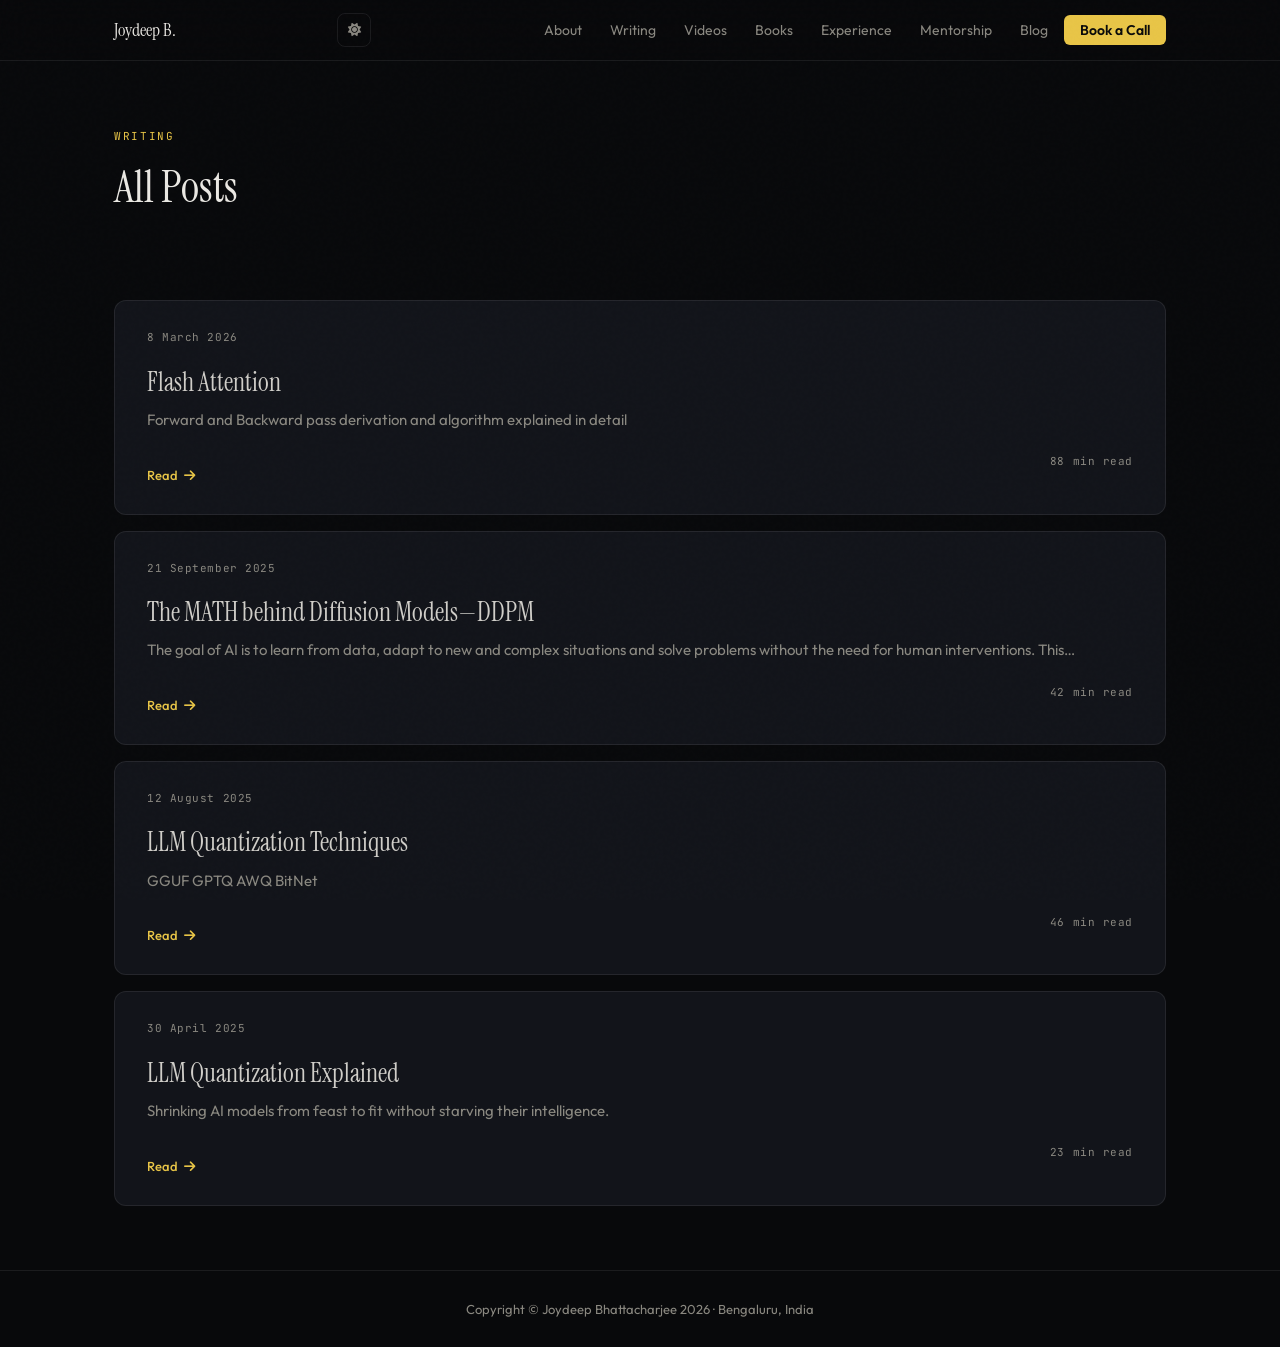
<file: blog/index.html>
<!DOCTYPE html>
<html lang="en">
<head>
    <meta charset="utf-8">
    <meta http-equiv="X-UA-Compatible" content="IE=edge">
    <meta name="viewport" content="width=device-width, initial-scale=1">
    <meta name="description" content="Writing on LLM inference, ML systems, and deep learning by Joydeep Bhattacharjee.">
    <meta name="author" content="Joydeep Bhattacharjee">

    <!-- Open Graph -->
    <meta property="og:title" content="Blog â€” Joydeep Bhattacharjee">
    <meta property="og:description" content="Writing on LLM inference, ML systems, and deep learning by Joydeep Bhattacharjee.">
    <meta property="og:type" content="website">
    <meta property="og:url" content="https://infinite-joy.github.io/blog/">
    

    <link rel="canonical" href="https://infinite-joy.github.io/blog/">

    <title>Blog â€” Joydeep Bhattacharjee</title>

    <!-- No-flash theme: set before paint -->
    <script>(function(){var t=localStorage.getItem('theme')||'dark';document.documentElement.setAttribute('data-theme',t);})();</script>

    <!-- Google Tag Manager -->
    <script>(function(w,d,s,l,i){w[l]=w[l]||[];w[l].push({'gtm.start':
    new Date().getTime(),event:'gtm.js'});var f=d.getElementsByTagName(s)[0],
    j=d.createElement(s),dl=l!='dataLayer'?'&l='+l:'';j.async=true;j.src=
    'https://www.googletagmanager.com/gtm.js?id='+i+dl;f.parentNode.insertBefore(j,f);
    })(window,document,'script','dataLayer','GTM-PVKZ8S6D');</script>

    <!-- Google tag (gtag.js) -->
    <script async src="https://www.googletagmanager.com/gtag/js?id=G-YFFWNGH33K"></script>
    <script>
      window.dataLayer = window.dataLayer || [];
      function gtag(){dataLayer.push(arguments);}
      gtag('js', new Date());
      gtag('config', 'G-YFFWNGH33K');
    </script>

    <!-- Fonts -->
    <link rel="preconnect" href="https://fonts.googleapis.com">
    <link rel="preconnect" href="https://fonts.gstatic.com" crossorigin>
    <link href="https://fonts.googleapis.com/css2?family=Instrument+Serif:ital@0;1&family=Outfit:wght@300;400;500;600;700&family=JetBrains+Mono:wght@400;500&display=swap" rel="stylesheet">

    <!-- Font Awesome 6 -->
    <link rel="stylesheet" href="https://cdnjs.cloudflare.com/ajax/libs/font-awesome/6.5.0/css/all.min.css">

    <!-- Site CSS -->
    <link rel="stylesheet" href="/assets/css/site.css">
    
    <link rel="stylesheet" href="/assets/css/blog.css">


    <!-- RSS autodiscovery -->
    <link rel="alternate" type="application/rss+xml" title="Joydeep Bhattacharjee" href="/feed.xml">

    
</head>
<body>

    <!-- Google Tag Manager (noscript) -->
    <noscript><iframe src="https://www.googletagmanager.com/ns.html?id=GTM-PVKZ8S6D"
    height="0" width="0" style="display:none;visibility:hidden"></iframe></noscript>

    <!-- NAV -->
    <nav>
        <div class="container">
            <div class="nav-inner">
                <a href="/" class="nav-brand">Joydeep B.</a>
                <div style="display:flex; align-items:center; gap:8px;">
                    <button class="theme-toggle" id="themeToggle" aria-label="Toggle theme">
                        <i class="fa-solid fa-moon"></i>
                    </button>
                    <button class="nav-toggle" onclick="document.querySelector('.nav-links').classList.toggle('open')" aria-label="Toggle navigation">
                        <i class="fa-solid fa-bars"></i>
                    </button>
                </div>
                <ul class="nav-links">
                    <li><a href="/#about">About</a></li>
                    <li><a href="/#writing">Writing</a></li>
                    <li><a href="/#videos">Videos</a></li>
                    <li><a href="/#books">Books</a></li>
                    <li><a href="/#experience">Experience</a></li>
                    <li><a href="/#mentorship">Mentorship</a></li>
                    <li><a href="/blog/">Blog</a></li>
                    <li><a href="https://topmate.io/joydeep_bhattacharjee" class="nav-cta" target="_blank" rel="noopener">Book a Call</a></li>
                </ul>
            </div>
        </div>
    </nav>

    
    <main class="blog-main">
        <div class="container">
            <div class="blog-header">
                <p class="section-label">Writing</p>
                <h1 class="section-title">All Posts</h1>
            </div>

            
            <div class="post-list">
                
                <a href="/blog/flash-attention/" class="card post-row">
                    <div class="post-row-meta">
                        
                        <span class="writing-date">8 March 2026</span>
                    </div>
                    <h2 class="post-row-title">Flash Attention</h2>
                    
                    <p class="post-row-desc">Forward and Backward pass derivation and algorithm explained in detail</p>
                    
                    <div class="post-row-footer">
                        <span class="writing-read">Read <i class="fa-solid fa-arrow-right"></i></span>
                        <span class="writing-date">88 min read</span>
                    </div>
                </a>
                
                <a href="/blog/the-math-behind-diffusion-models-ddpm/" class="card post-row">
                    <div class="post-row-meta">
                        
                        <span class="writing-date">21 September 2025</span>
                    </div>
                    <h2 class="post-row-title">The MATH behind Diffusion Models—DDPM</h2>
                    
                    <p class="post-row-desc">The goal of AI is to learn from data, adapt to new and complex situations and solve problems without the need for human interventions. This…</p>
                    
                    <div class="post-row-footer">
                        <span class="writing-read">Read <i class="fa-solid fa-arrow-right"></i></span>
                        <span class="writing-date">42 min read</span>
                    </div>
                </a>
                
                <a href="/blog/llm-quantization-techniques/" class="card post-row">
                    <div class="post-row-meta">
                        
                        <span class="writing-date">12 August 2025</span>
                    </div>
                    <h2 class="post-row-title">LLM Quantization Techniques</h2>
                    
                    <p class="post-row-desc">GGUF GPTQ AWQ BitNet</p>
                    
                    <div class="post-row-footer">
                        <span class="writing-read">Read <i class="fa-solid fa-arrow-right"></i></span>
                        <span class="writing-date">46 min read</span>
                    </div>
                </a>
                
                <a href="/blog/llm-quantization-explained/" class="card post-row">
                    <div class="post-row-meta">
                        
                        <span class="writing-date">30 April 2025</span>
                    </div>
                    <h2 class="post-row-title">LLM Quantization Explained</h2>
                    
                    <p class="post-row-desc">Shrinking AI models from feast to fit without starving their intelligence.</p>
                    
                    <div class="post-row-footer">
                        <span class="writing-read">Read <i class="fa-solid fa-arrow-right"></i></span>
                        <span class="writing-date">23 min read</span>
                    </div>
                </a>
                
            </div>
            
        </div>
    </main>


    <!-- FOOTER -->
    <footer>
        <div class="container">
            <p class="footer-text">Copyright &copy; Joydeep Bhattacharjee 2026 &middot; Bengaluru, India</p>
        </div>
    </footer>

    <script src="/assets/js/site.js"></script>
    
</body>
</html>
</file>
<file: assets/css/site.css>
:root {
            --bg: #08090b;
            --surface: #12141a;
            --surface-2: #1a1d26;
            --text: #d0cec9;
            --text-heading: #eae8e3;
            --text-muted: #8a8880;
            --accent: #e8c547;
            --accent-dim: rgba(232, 197, 71, 0.12);
            --green: #4ade80;
            --blue: #60a5fa;
            --border: rgba(255, 255, 255, 0.08);
            --nav-bg: rgba(8, 9, 11, 0.88);
            --grain-opacity: 0.4;
            --font-display: 'Instrument Serif', Georgia, serif;
            --font-body: 'Outfit', system-ui, sans-serif;
            --font-mono: 'JetBrains Mono', 'Courier New', monospace;
            --radius: 12px;
        }

        [data-theme="light"] {
            --bg: #f5f4f0;
            --surface: #ffffff;
            --surface-2: #ece9e3;
            --text: #3a3835;
            --text-heading: #1a1815;
            --text-muted: #6b6860;
            --accent: #b8941a;
            --accent-dim: rgba(184, 148, 26, 0.12);
            --green: #16a34a;
            --blue: #2563eb;
            --border: rgba(0, 0, 0, 0.1);
            --nav-bg: rgba(245, 244, 240, 0.9);
            --grain-opacity: 0.15;
        }

        *, *::before, *::after { box-sizing: border-box; margin: 0; padding: 0; }
        html { scroll-behavior: smooth; }

        body {
            background: var(--bg);
            color: var(--text);
            font-family: var(--font-body);
            font-size: 16px;
            line-height: 1.6;
            overflow-x: hidden;
        }

        body::before {
            content: '';
            position: fixed;
            inset: 0;
            background-image: url("data:image/svg+xml,%3Csvg viewBox='0 0 256 256' xmlns='http://www.w3.org/2000/svg'%3E%3Cfilter id='noise'%3E%3CfeTurbulence type='fractalNoise' baseFrequency='0.9' numOctaves='4' stitchTiles='stitch'/%3E%3C/filter%3E%3Crect width='100%25' height='100%25' filter='url(%23noise)' opacity='0.03'/%3E%3C/svg%3E");
            pointer-events: none;
            z-index: 9999;
            opacity: var(--grain-opacity);
        }

        .container { max-width: 1100px; margin: 0 auto; padding: 0 24px; }
        .section { padding: 72px 0; }

        .section-label {
            font-family: var(--font-mono);
            font-size: 11px;
            letter-spacing: 0.15em;
            text-transform: uppercase;
            color: var(--accent);
            margin-bottom: 16px;
        }

        .section-title {
            font-family: var(--font-display);
            font-size: clamp(28px, 4vw, 44px);
            font-weight: 400;
            line-height: 1.15;
            margin-bottom: 48px;
        }

        a { color: var(--accent); text-decoration: none; transition: opacity 0.2s; }
        a:hover { opacity: 0.8; }

        .btn {
            display: inline-flex;
            align-items: center;
            gap: 8px;
            padding: 10px 20px;
            border-radius: 8px;
            font-family: var(--font-body);
            font-size: 14px;
            font-weight: 500;
            cursor: pointer;
            transition: all 0.2s;
            text-decoration: none;
            border: none;
        }
        .btn-primary { background: var(--accent); color: #0a0a0a; }
        .btn-primary:hover { opacity: 0.9; transform: translateY(-1px); color: #0a0a0a; }
        .btn-outline { background: transparent; color: var(--text); border: 1px solid var(--border); }
        .btn-outline:hover { border-color: var(--accent); color: var(--accent); }

        .card {
            background: var(--surface);
            border: 1px solid var(--border);
            border-radius: var(--radius);
            padding: 24px;
            transition: border-color 0.2s, transform 0.2s;
        }
        .card:hover { border-color: rgba(232, 197, 71, 0.25); transform: translateY(-2px); }

        /* NAV */
        nav {
            position: fixed;
            top: 0; left: 0; right: 0;
            z-index: 100;
            background: var(--nav-bg);
            backdrop-filter: blur(16px);
            border-bottom: 1px solid var(--border);
            transition: background 0.3s;
        }
        .nav-inner {
            display: flex;
            align-items: center;
            justify-content: space-between;
            height: 60px;
        }
        .nav-brand {
            font-family: var(--font-display);
            font-size: 18px;
            color: var(--text);
            text-decoration: none;
        }
        .nav-links {
            display: flex;
            align-items: center;
            gap: 4px;
            list-style: none;
        }
        .nav-links a {
            color: var(--text-muted);
            font-size: 14px;
            padding: 6px 12px;
            border-radius: 6px;
            transition: color 0.2s;
        }
        .nav-links a:hover { color: var(--text); }
        .nav-links .nav-cta {
            background: var(--accent);
            color: #0a0a0a;
            font-weight: 600;
            padding: 6px 16px;
            border-radius: 6px;
        }
        .nav-links .nav-cta:hover { opacity: 0.9; color: #0a0a0a; }
        .nav-toggle {
            display: none;
            background: none;
            border: none;
            color: var(--text);
            font-size: 20px;
            cursor: pointer;
        }

        /* HERO */
        #hero { padding: 120px 0 56px; }
        .hero-inner {
            display: grid;
            grid-template-columns: 1fr 380px;
            gap: 56px;
            align-items: center;
        }
        .hero-image img {
            width: 100%;
            aspect-ratio: 4/5;
            object-fit: cover;
            object-position: top;
            border-radius: 20px;
            box-shadow: 0 24px 64px rgba(0,0,0,0.25);
        }
        .hero-eyebrow {
            font-family: var(--font-mono);
            font-size: 12px;
            letter-spacing: 0.12em;
            text-transform: uppercase;
            color: var(--accent);
            margin-bottom: 20px;
        }
        .hero-name {
            font-family: var(--font-display);
            font-size: clamp(44px, 7vw, 80px);
            font-weight: 400;
            line-height: 1.05;
            margin-bottom: 22px;
        }
        .hero-title {
            font-size: clamp(16px, 2vw, 20px);
            color: var(--text-muted);
            margin-bottom: 36px;
            font-weight: 300;
            max-width: 560px;
        }
        .hero-title .highlight { color: var(--text); font-weight: 500; }
        .hero-stats {
            display: flex;
            flex-wrap: wrap;
            gap: 32px;
            margin-bottom: 40px;
        }
        .hero-stat { display: flex; flex-direction: column; }
        .hero-stat-value {
            font-family: var(--font-display);
            font-size: 32px;
            color: var(--accent);
            line-height: 1;
        }
        .hero-stat-label { font-size: 12px; color: var(--text-muted); margin-top: 5px; }
        .hero-actions { display: flex; flex-wrap: wrap; gap: 12px; }

        /* ABOUT */
        .bento-grid {
            display: grid;
            grid-template-columns: repeat(12, 1fr);
            gap: 16px;
        }
        .bento-bio { grid-column: span 7; }
        .bento-photo { grid-column: span 5; }
        .bento-focus { grid-column: span 4; }
        .bento-current { grid-column: span 4; }
        .bento-stats { grid-column: span 4; }

        .bento-photo .card {
            padding: 0;
            overflow: hidden;
            height: 100%;
            min-height: 280px;
        }
        .bento-photo img {
            width: 100%;
            height: 100%;
            object-fit: cover;
            display: block;
        }

        .focus-tag {
            display: inline-block;
            background: var(--accent-dim);
            color: var(--accent);
            font-size: 12px;
            font-family: var(--font-mono);
            padding: 4px 10px;
            border-radius: 20px;
            margin: 3px;
        }

        .stat-row {
            display: flex;
            justify-content: space-between;
            align-items: center;
            padding: 11px 0;
            border-bottom: 1px solid var(--border);
        }
        .stat-row:last-child { border-bottom: none; }
        .stat-row-label { font-size: 13px; color: var(--text-muted); }
        .stat-row-value { font-family: var(--font-mono); color: var(--accent); font-size: 13px; }

        .current-badge {
            display: inline-block;
            background: rgba(74, 222, 128, 0.12);
            color: var(--green);
            font-size: 11px;
            font-family: var(--font-mono);
            padding: 2px 8px;
            border-radius: 20px;
            margin-top: 8px;
        }

        /* BOOKS */
        #books { background: var(--surface); }
        .book-grid {
            display: grid;
            grid-template-columns: repeat(auto-fit, minmax(320px, 1fr));
            gap: 24px;
        }
        .book-card { display: flex; flex-direction: column; }
        .book-cover {
            width: 110px;
            height: 150px;
            object-fit: cover;
            border-radius: 6px;
            margin-bottom: 20px;
            box-shadow: 0 8px 32px rgba(0, 0, 0, 0.5);
        }
        .book-title {
            font-family: var(--font-display);
            font-size: 22px;
            margin-bottom: 12px;
        }
        .book-meta { display: flex; gap: 16px; margin-bottom: 16px; flex-wrap: wrap; }
        .book-stat {
            display: flex;
            align-items: center;
            gap: 5px;
            font-size: 13px;
            color: var(--text-muted);
            font-family: var(--font-mono);
        }
        .book-stat i { color: var(--accent); font-size: 11px; }
        .book-desc {
            font-size: 15px;
            line-height: 1.7;
            color: var(--text-muted);
            margin-bottom: 20px;
            flex: 1;
        }
        .book-links { display: flex; flex-wrap: wrap; gap: 8px; margin-top: auto; }

        /* WRITING */
        .writing-grid {
            display: grid;
            grid-template-columns: repeat(auto-fill, minmax(280px, 1fr));
            gap: 20px;
        }
        .writing-card { display: flex; flex-direction: column; }
        .writing-date {
            font-family: var(--font-mono);
            font-size: 11px;
            color: var(--text-muted);
            margin-bottom: 10px;
            letter-spacing: 0.05em;
        }
        .writing-title {
            font-size: 15px;
            font-weight: 600;
            margin-bottom: 8px;
            line-height: 1.35;
            color: var(--text);
        }
        .writing-desc { font-size: 14px; color: var(--text-muted); line-height: 1.6; flex: 1; }
        .writing-read {
            display: inline-flex;
            align-items: center;
            gap: 6px;
            font-size: 13px;
            color: var(--accent);
            margin-top: 16px;
            font-weight: 500;
        }
        .writing-footer { text-align: center; margin-top: 40px; }

        /* VIDEOS */
        #videos { background: var(--surface); }
        .video-grid {
            display: grid;
            grid-template-columns: repeat(auto-fill, minmax(300px, 1fr));
            gap: 20px;
        }
        .video-card { display: flex; flex-direction: column; }
        .video-thumb {
            position: relative;
            width: 100%;
            aspect-ratio: 16/9;
            background: var(--surface-2);
            border-radius: 8px;
            overflow: hidden;
            margin-bottom: 14px;
            flex-shrink: 0;
        }
        .video-thumb img { width: 100%; height: 100%; object-fit: cover; display: block; }
        .video-duration {
            position: absolute;
            bottom: 8px; right: 8px;
            background: rgba(0,0,0,0.82);
            color: #fff;
            font-family: var(--font-mono);
            font-size: 11px;
            padding: 2px 6px;
            border-radius: 4px;
        }
        .video-play-overlay {
            position: absolute;
            inset: 0;
            display: flex;
            align-items: center;
            justify-content: center;
            background: rgba(0,0,0,0);
            transition: background 0.2s;
        }
        .video-card:hover .video-play-overlay { background: rgba(0,0,0,0.35); }
        .video-play-overlay i {
            font-size: 40px;
            color: rgba(255,255,255,0);
            transition: color 0.2s;
        }
        .video-card:hover .video-play-overlay i { color: rgba(255,255,255,0.9); }
        .video-title {
            font-size: 14px;
            font-weight: 600;
            line-height: 1.35;
            color: var(--text);
            margin-bottom: 8px;
            flex: 1;
        }
        .video-meta {
            display: flex;
            gap: 12px;
            font-family: var(--font-mono);
            font-size: 11px;
            color: var(--text-muted);
        }
        .video-footer { text-align: center; margin-top: 40px; }

        /* PROJECTS */
        #projects { background: var(--surface); }
        .projects-grid {
            display: grid;
            grid-template-columns: repeat(auto-fill, minmax(300px, 1fr));
            gap: 20px;
        }
        .project-card { display: flex; flex-direction: column; }
        .project-name {
            font-family: var(--font-mono);
            font-size: 14px;
            color: var(--accent);
            margin-bottom: 10px;
            word-break: break-all;
        }
        .project-desc {
            font-size: 14px;
            color: var(--text-muted);
            flex: 1;
            margin-bottom: 16px;
            line-height: 1.6;
        }
        .project-stats { display: flex; gap: 16px; margin-bottom: 16px; }
        .project-stat {
            display: flex;
            align-items: center;
            gap: 5px;
            font-size: 13px;
            font-family: var(--font-mono);
            color: var(--text-muted);
        }
        .project-stat i { color: var(--accent); }
        .project-links { display: flex; gap: 8px; }
        .ghost-card {
            display: flex;
            flex-direction: column;
            justify-content: center;
            align-items: center;
            text-align: center;
            min-height: 180px;
            border-style: dashed;
        }

        /* EXPERIENCE */
        .timeline { display: flex; flex-direction: column; }
        .timeline-item {
            display: grid;
            grid-template-columns: 200px 1fr;
            gap: 32px;
            padding: 32px 0;
            border-bottom: 1px solid var(--border);
        }
        .timeline-item:last-child { border-bottom: none; }
        .timeline-period {
            font-family: var(--font-mono);
            font-size: 12px;
            color: var(--text-muted);
            margin-bottom: 8px;
        }
        .timeline-company { font-weight: 600; font-size: 15px; margin-bottom: 4px; }
        .timeline-role { font-size: 13px; color: var(--text-muted); }
        .timeline-current {
            display: inline-block;
            background: rgba(74, 222, 128, 0.12);
            color: var(--green);
            font-size: 11px;
            font-family: var(--font-mono);
            padding: 2px 8px;
            border-radius: 20px;
            margin-top: 6px;
        }
        .timeline-desc {
            font-size: 15px;
            line-height: 1.7;
            color: var(--text-muted);
            margin-bottom: 16px;
        }
        .timeline-tags { display: flex; flex-wrap: wrap; gap: 6px; }
        .tag {
            display: inline-block;
            background: var(--surface-2);
            color: var(--text-muted);
            font-size: 12px;
            font-family: var(--font-mono);
            padding: 3px 10px;
            border-radius: 20px;
            border: 1px solid var(--border);
        }

        /* STACK */
        #stack { background: var(--surface); }
        .stack-grid {
            display: grid;
            grid-template-columns: repeat(auto-fill, minmax(230px, 1fr));
            gap: 20px;
        }
        .stack-category-title {
            font-family: var(--font-mono);
            font-size: 11px;
            letter-spacing: 0.1em;
            text-transform: uppercase;
            color: var(--accent);
            margin-bottom: 14px;
        }
        .stack-items { display: flex; flex-wrap: wrap; gap: 6px; }
        .stack-item {
            background: var(--bg);
            border: 1px solid var(--border);
            color: var(--text);
            font-size: 13px;
            padding: 5px 12px;
            border-radius: 6px;
        }

        /* MENTORSHIP */
        .mentorship-inner {
            display: grid;
            grid-template-columns: 1fr 1fr;
            gap: 48px;
            align-items: center;
        }
        .mentorship-title {
            font-family: var(--font-display);
            font-size: clamp(26px, 3vw, 38px);
            margin-bottom: 18px;
        }
        .mentorship-desc {
            font-size: 15px;
            line-height: 1.75;
            color: var(--text-muted);
            margin-bottom: 24px;
        }
        .mentorship-services { display: flex; flex-direction: column; gap: 12px; margin-bottom: 32px; }
        .mentorship-service {
            display: flex;
            align-items: center;
            gap: 12px;
            font-size: 14px;
        }
        .mentorship-service i { color: var(--accent); width: 16px; }
        .mentorship-card { text-align: center; padding: 40px; background: var(--surface-2); }
        .mentorship-card h3 {
            font-family: var(--font-display);
            font-size: 26px;
            margin-bottom: 12px;
        }
        .mentorship-card p { color: var(--text-muted); margin-bottom: 28px; font-size: 15px; line-height: 1.6; }

        /* CONTACT */
        #contact { background: var(--bg); text-align: center; }
        .contact-title {
            font-family: var(--font-display);
            font-size: clamp(34px, 5vw, 58px);
            margin-bottom: 14px;
        }
        .contact-subtitle { color: var(--text-muted); margin-bottom: 40px; font-size: 16px; }
        .contact-links {
            display: flex;
            flex-wrap: wrap;
            justify-content: center;
            gap: 12px;
        }
        .contact-link {
            display: inline-flex;
            align-items: center;
            gap: 8px;
            padding: 12px 24px;
            border-radius: 10px;
            border: 1px solid var(--border);
            color: var(--text);
            font-size: 14px;
            font-weight: 500;
            transition: all 0.2s;
            text-decoration: none;
        }
        .contact-link:hover { border-color: var(--accent); color: var(--accent); transform: translateY(-2px); }
        .contact-link i { font-size: 16px; }

        /* FOOTER */
        footer {
            background: var(--bg);
            border-top: 1px solid var(--border);
            padding: 28px 0;
            text-align: center;
        }
        .footer-text { font-size: 13px; color: var(--text-muted); }

        /* ANIMATIONS */
        .fade-in {
            opacity: 0;
            transform: translateY(18px);
            transition: opacity 0.55s ease, transform 0.55s ease;
        }
        .fade-in.visible { opacity: 1; transform: translateY(0); }

        /* THEME TOGGLE */
        .theme-toggle {
            background: none;
            border: 1px solid var(--border);
            color: var(--text-muted);
            width: 34px;
            height: 34px;
            border-radius: 8px;
            cursor: pointer;
            display: flex;
            align-items: center;
            justify-content: center;
            transition: border-color 0.2s, color 0.2s;
            flex-shrink: 0;
        }
        .theme-toggle:hover { border-color: var(--accent); color: var(--accent); }

        /* Smooth color transitions */
        body, nav, .card, .btn-outline, .contact-link, .stack-item, .tag {
            transition: background 0.3s, border-color 0.3s, color 0.3s;
        }

        /* Headings stay bright; body prose uses the softer --text */
        .hero-name,
        .section-title,
        .nav-brand,
        .book-title,
        .writing-title,
        .video-title,
        .mentorship-title,
        .contact-title {
            color: var(--text-heading);
        }

        /* RESPONSIVE */
        @media (max-width: 900px) {
            .hero-inner { grid-template-columns: 1fr; }
            .hero-image { order: -1; max-width: 280px; }
            .bento-bio { grid-column: span 12; }
            .bento-photo { grid-column: span 12; }
            .bento-focus, .bento-current, .bento-stats { grid-column: span 12; }
            .mentorship-inner { grid-template-columns: 1fr; }
            .timeline-item { grid-template-columns: 1fr; gap: 10px; }
        }

        @media (max-width: 640px) {
            .nav-links { display: none; }
            .nav-links.open {
                display: flex;
                flex-direction: column;
                position: absolute;
                top: 60px; left: 0; right: 0;
                background: rgba(8, 9, 11, 0.98);
                border-bottom: 1px solid var(--border);
                padding: 16px;
                gap: 4px;
            }
            .nav-toggle { display: block; }
            .hero-stats { gap: 20px; }
        }

        @media (max-width: 400px) {
            .contact-links { flex-direction: column; align-items: center; }
        }
</file>
<file: assets/css/blog.css>
/* Blog-specific styles, built on tokens defined in site.css */

/* YouTube embed card */
.yt-card {
    margin: 2em 0;
    border-radius: 10px;
    overflow: hidden;
    border: 1px solid var(--border);
    max-width: 560px;
}

.yt-card__link {
    display: block;
    text-decoration: none;
    color: inherit;
    transition: opacity 0.15s;
}

.yt-card__link:hover { opacity: 0.85; }

.yt-card__thumb-wrap {
    position: relative;
    aspect-ratio: 16 / 9;
    background: #000;
    overflow: hidden;
}

.yt-card__thumb {
    width: 100%;
    height: 100%;
    object-fit: cover;
    display: block;
}

.yt-card__play {
    position: absolute;
    top: 50%;
    left: 50%;
    transform: translate(-50%, -50%);
    width: 68px;
    height: 48px;
    filter: drop-shadow(0 2px 6px rgba(0,0,0,.6));
    transition: transform 0.15s;
}

.yt-card__link:hover .yt-card__play {
    transform: translate(-50%, -50%) scale(1.1);
}

.yt-card__footer {
    display: flex;
    align-items: center;
    padding: 10px 14px;
    background: var(--surface, #fff);
    font-size: 13px;
    color: var(--text-muted);
}

[data-theme="dark"] .yt-card__footer { background: var(--surface); }

/* Reading progress bar */
#reading-progress {
    position: fixed;
    top: 0;
    left: 0;
    height: 2px;
    width: 0;
    background: var(--accent);
    z-index: 200;
    transition: width 0.1s linear;
}

/* Main layout */
.post-main,
.blog-main {
    padding-top: 80px;
    min-height: 100vh;
}

.post-container {
    max-width: 760px;
}

/* Blog index header */
.blog-header {
    padding: 48px 0 40px;
}

/* Post header */
.post-header {
    padding: 48px 0 36px;
    border-bottom: 1px solid var(--border);
    margin-bottom: 40px;
}

.post-title {
    font-family: var(--font-display);
    font-size: clamp(34px, 5.2vw, 56px);
    font-weight: 400;
    line-height: 1.1;
    margin-bottom: 16px;
    color: var(--text-heading);
}

.post-dek {
    font-size: 18px;
    color: var(--text-muted);
    line-height: 1.65;
    margin-bottom: 20px;
    max-width: 680px;
}

.post-meta {
    display: flex;
    flex-wrap: wrap;
    align-items: center;
    gap: 8px;
    font-family: var(--font-mono);
    font-size: 11px;
    letter-spacing: 0.08em;
    color: var(--text-muted);
    text-transform: uppercase;
}

/* Cover image */
.post-cover {
    width: 100%;
    border-radius: var(--radius);
    margin-bottom: 40px;
    display: block;
}

/* Post body prose */
.post-body {
    font-size: 18px;
    line-height: 1.8;
    color: var(--text);
}

.post-body h2 {
    font-family: var(--font-display);
    font-size: clamp(22px, 3vw, 30px);
    font-weight: 400;
    margin: 2.4em 0 0.8em;
    line-height: 1.2;
    color: var(--text-heading);
}

.post-body h3 {
    font-family: var(--font-body);
    font-size: 18px;
    font-weight: 600;
    margin: 2em 0 0.6em;
    color: var(--text-heading);
}

.post-body p { margin-bottom: 1.4em; }

.post-body a {
    color: var(--accent);
    text-decoration: underline;
    text-underline-offset: 3px;
}

.post-body ul,
.post-body ol {
    margin: 0 0 1.4em 1.4em;
}

.post-body li { margin-bottom: 0.4em; }

.post-body blockquote {
    border-left: 3px solid var(--accent);
    margin: 2em 0;
    padding: 0.6em 1.4em;
    font-style: italic;
    color: var(--text-muted);
}

.post-body code {
    font-family: var(--font-mono);
    font-size: 0.875em;
    background: var(--surface-2);
    padding: 2px 6px;
    border-radius: 4px;
}

.post-body .codehilite {
    background: var(--surface);
    border: 1px solid var(--border);
    border-radius: var(--radius);
    padding: 20px 24px;
    overflow-x: auto;
    margin: 1.6em 0;
    font-size: 14px;
    line-height: 1.65;
}

.post-body .codehilite code {
    background: none;
    padding: 0;
}

.post-body table {
    width: 100%;
    border-collapse: collapse;
    margin: 1.6em 0;
    font-size: 15px;
}

.post-body th {
    font-family: var(--font-mono);
    font-size: 11px;
    text-transform: uppercase;
    letter-spacing: 0.08em;
    color: var(--accent);
    border-bottom: 2px solid var(--border);
    padding: 8px 12px;
    text-align: left;
}

.post-body td {
    padding: 8px 12px;
    border-bottom: 1px solid var(--border);
    color: var(--text-muted);
}

.post-body img {
    max-width: 100%;
    border-radius: var(--radius);
    display: block;
    margin: 1.6em 0;
}

/* Line-art diagrams with transparent backgrounds (e.g. black strokes)
   need a light backdrop to stay visible against the dark theme's background. */
[data-theme="dark"] .post-body img.diagram {
    background: #fff;
    padding: 12px;
}

/* Section anchor links (generated by toc permalink) */
.post-body .headerlink {
    opacity: 0;
    margin-left: 10px;
    font-weight: 400;
    color: var(--text-muted);
    text-decoration: none;
}
.post-body h2:hover .headerlink,
.post-body h3:hover .headerlink { opacity: .6; }

/* Table of contents (generated by toc extension) */
.post-body .toc {
    background: var(--surface);
    border: 1px solid var(--border);
    border-radius: var(--radius);
    padding: 20px 24px;
    margin: 2em 0;
    font-size: 15px;
}

.post-body .toc ul { margin: 0.4em 0 0 1.2em; }
.post-body .toc li { margin-bottom: 0.2em; }

/* Wide equations: scroll rather than overflow */
.post-body .arithmatex {
    overflow-x: auto;
    overflow-y: hidden;
}

/* Tagged equations: flex row so tag is always pinned right, outside the scroll area */
.post-body .arithmatex.eq-tagged {
    display: flex;
    align-items: center;
    overflow-x: visible;
}

.post-body .arithmatex.eq-tagged > .eq-scroll-wrapper {
    flex: 1;
    min-width: 0;
    overflow-x: auto;
    overflow-y: hidden;
}

.post-body .arithmatex .eq-tag-label {
    flex-shrink: 0;
    padding-left: 1em;
    font-size: 1rem;
    color: var(--text-muted);
    white-space: nowrap;
}

/* Algorithm pseudocode blocks */
.algorithm-block {
    border-left: 3px solid var(--accent);
    padding: 12px 12px 12px 20px;
    margin: 1.6em 0;
    background: var(--surface);
    border-radius: 0 var(--radius) var(--radius) 0;
}

.algorithm-block .katex-display {
    text-align: left !important;
    margin: 0.4em 0;
}

/* Post footer */
.post-footer {
    padding: 40px 0;
    border-top: 1px solid var(--border);
    margin-top: 56px;
}

/* Blog index list */
.post-list {
    display: flex;
    flex-direction: column;
    gap: 16px;
    padding-bottom: 64px;
}

.post-row {
    display: block;
    text-decoration: none;
    color: inherit;
    padding: 28px 32px;
}

.post-row:hover { opacity: 1; }

.post-row-meta {
    display: flex;
    align-items: center;
    gap: 12px;
    margin-bottom: 10px;
}

.post-row-title {
    font-family: var(--font-display);
    font-size: clamp(20px, 2.4vw, 26px);
    font-weight: 400;
    line-height: 1.2;
    margin-bottom: 10px;
    color: var(--text);
}

.post-row-desc {
    font-size: 15px;
    color: var(--text-muted);
    line-height: 1.65;
    margin-bottom: 16px;
}

.post-row-footer {
    display: flex;
    align-items: center;
    justify-content: space-between;
}

@media (max-width: 640px) {
    .post-row { padding: 20px; }
    .post-body { font-size: 17px; }
}
</file>
